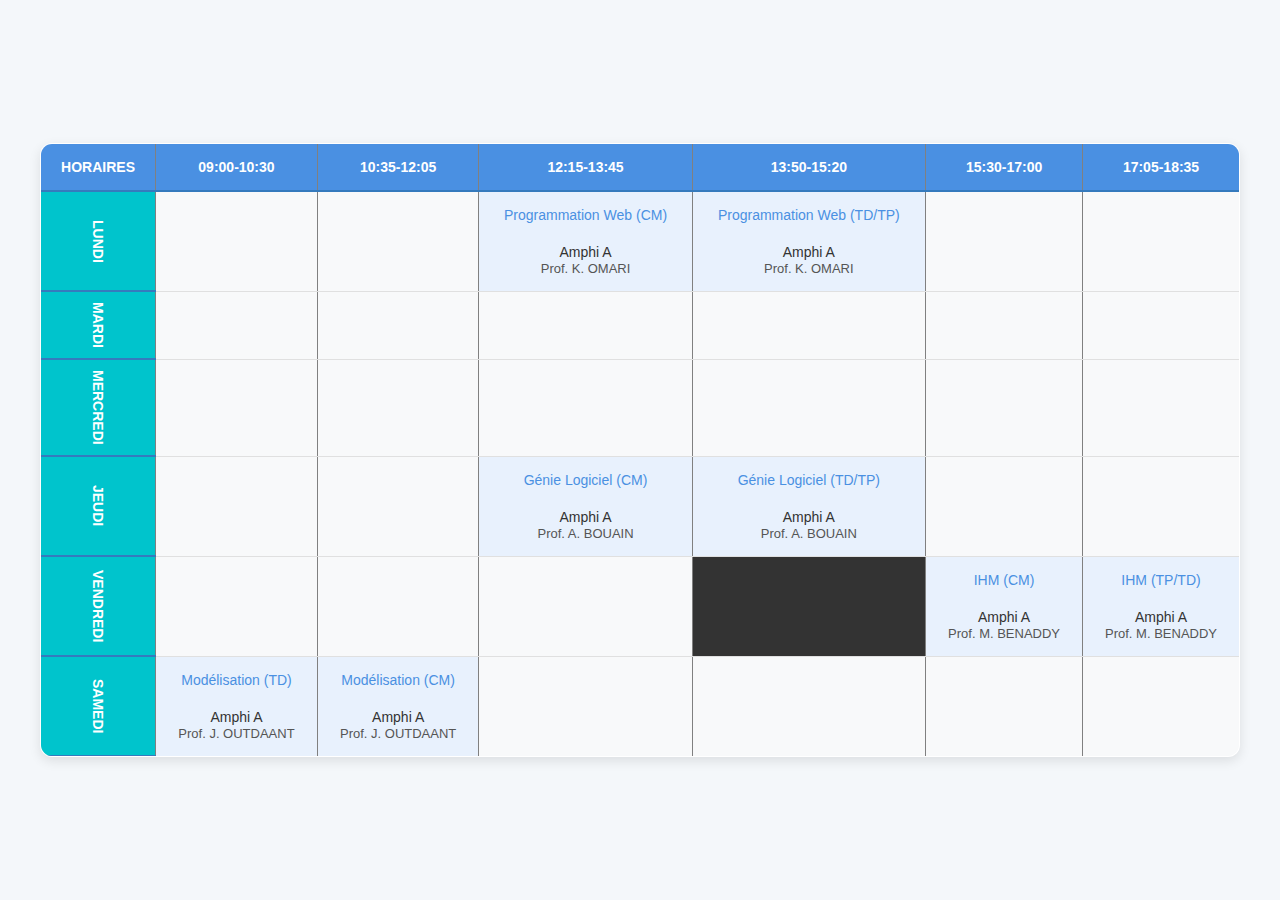
<file: index.html>
<!DOCTYPE html>
<html lang="en">
<head>
    <meta charset="UTF-8">
    <meta name="viewport" content="width=device-width, initial-scale=1.0">
    <title>Emploi du temps</title>
    <link rel="stylesheet" href="style.css" >
      
  
    </style>
</head>
<body>
    <table border="1" cellspacing="0">
        <tr>
            <th bgcolor="blue">Horaires</th>
            <th bgcolor="blue">09:00-10:30</th>
            <th bgcolor="blue">10:35-12:05</th>
            <th bgcolor="blue">12:15-13:45</th>
            <th bgcolor="blue">13:50-15:20</th>
            <th bgcolor="blue">15:30-17:00</th>
            <th bgcolor="blue">17:05-18:35</th>
        </tr>
        <tr>
            <th style="writing-mode: vertical-lr;" bgcolor="cyan">Lundi</th>
            <td colspan="1"></td>
            <td colspan="1"></td>
            <td colspan="1" class="back"><a class="modules" target="_blank" href="https://classroom.google.com/u/0/c/NzYwMjQ0OTExNjYy?hl=fr">Programmation Web (CM)</a> <br> Amphi A <br> <a class="profs" target="_blank" href="./form/form.html">Prof. K. OMARI</a></td>
            <td colspan="1" class="back"><a class="modules" target="_blank" href="https://classroom.google.com/u/0/c/NzYwMjQ0OTExNjYy?hl=fr">Programmation Web (TD/TP)</a> <br> Amphi A <br> <a class="profs" target="_blank" href="./form/form.html">Prof. K. OMARI</a></td>
            <td colspan="1"></td>
            <td colspan="1"></td>
        </tr>
        <tr>
            <th style="writing-mode: vertical-lr;" bgcolor="cyan">Mardi</th>
            <td colspan="1"></td>
            <td colspan="1"></td>
            <td colspan="1"></td>
            <td colspan="1"></td>
            <td colspan="1"></td>
            <td colspan="1"></td>
        </tr>
        <tr>
            <th style="writing-mode: vertical-lr;" bgcolor="cyan">Mercredi</th>
            <td colspan="1"></td>
            <td colspan="1"></td>
            <td colspan="1"></td>
            <td colspan="1"></td>
            <td colspan="1"></td>
            <td colspan="1"></td>
        </tr>
        <tr>
            <th style="writing-mode: vertical-lr;" bgcolor="cyan">Jeudi</th>
            <td colspan="1"></td>
            <td colspan="1"></td>
            <td colspan="1" class="back"><a class="modules" target="_blank" href="https://classroom.google.com/u/0/c/NzUwMzUwNzY1Mzg5?hl=fr">Génie Logiciel (CM)</a><br> Amphi A <br> <a class="profs" target="_blank" href="./form/form.html">Prof. A. BOUAIN</a></td>
            <td colspan="1" class="back"><a class="modules" target="_blank" href="https://classroom.google.com/u/0/c/NzUwMzUwNzY1Mzg5?hl=fr">Génie Logiciel (TD/TP)</a> <br> Amphi A <br> <a class="profs" target="_blank" href="./form/form.html">Prof. A. BOUAIN</a></td>
            <td colspan="1"></td>
            <td colspan="1"></td>
        </tr>
        <tr>
            <th style="writing-mode: vertical-lr;" bgcolor="cyan">Vendredi</th>
            <td colspan="1"></td>
            <td colspan="1"></td>
            <td colspan="1"></td>
            <td colspan="1" bgcolor="black"></td>
            <td colspan="1" class="back"><a class="modules" target="_blank" href="https://sites.google.com/uiz.ac.ma/mohamed-benaddy/ressources/smi-s6-ihm">IHM (CM)</a> <br> Amphi A <br> <a class="profs" href="./form/form.html">Prof. M. BENADDY</a></td>
            <td colspan="1" class="back"><a class="modules" target="_blank" href="https://sites.google.com/uiz.ac.ma/mohamed-benaddy/ressources/smi-s6-ihm">IHM (TP/TD)</a> <br> Amphi A <br> <a class="profs" href="./form/form.html">Prof. M. BENADDY</a></td>
        </tr>
        <tr>
            <th style="writing-mode: vertical-lr;" bgcolor="cyan">Samedi</th>
            <td colspan="1" class="back"><a class="modules" target="_blank" href="https://sites.google.com/a/uiz.ac.ma/elmouatasim/teaching/mod%C3%A9lisation-smi-s6">Modélisation (TD)</a> <br> Amphi A <br> <a class="profs" target="_blank" href="./form/form.html">Prof. J. OUTDAANT</a></td>
            <td colspan="1" class="back"><a class="modules" target="_blank" href="https://sites.google.com/a/uiz.ac.ma/elmouatasim/teaching/mod%C3%A9lisation-smi-s6">Modélisation (CM)</a> <br> Amphi A <br> <a class="profs" target="_blank" href="./form/form.html">Prof. J. OUTDAANT</a></td>
            <td colspan="1"></td>
            <td colspan="1"></td>
            <td colspan="1"></td>
            <td colspan="1"></td>
        </tr>
    </table>
</body>
</html>
</file>
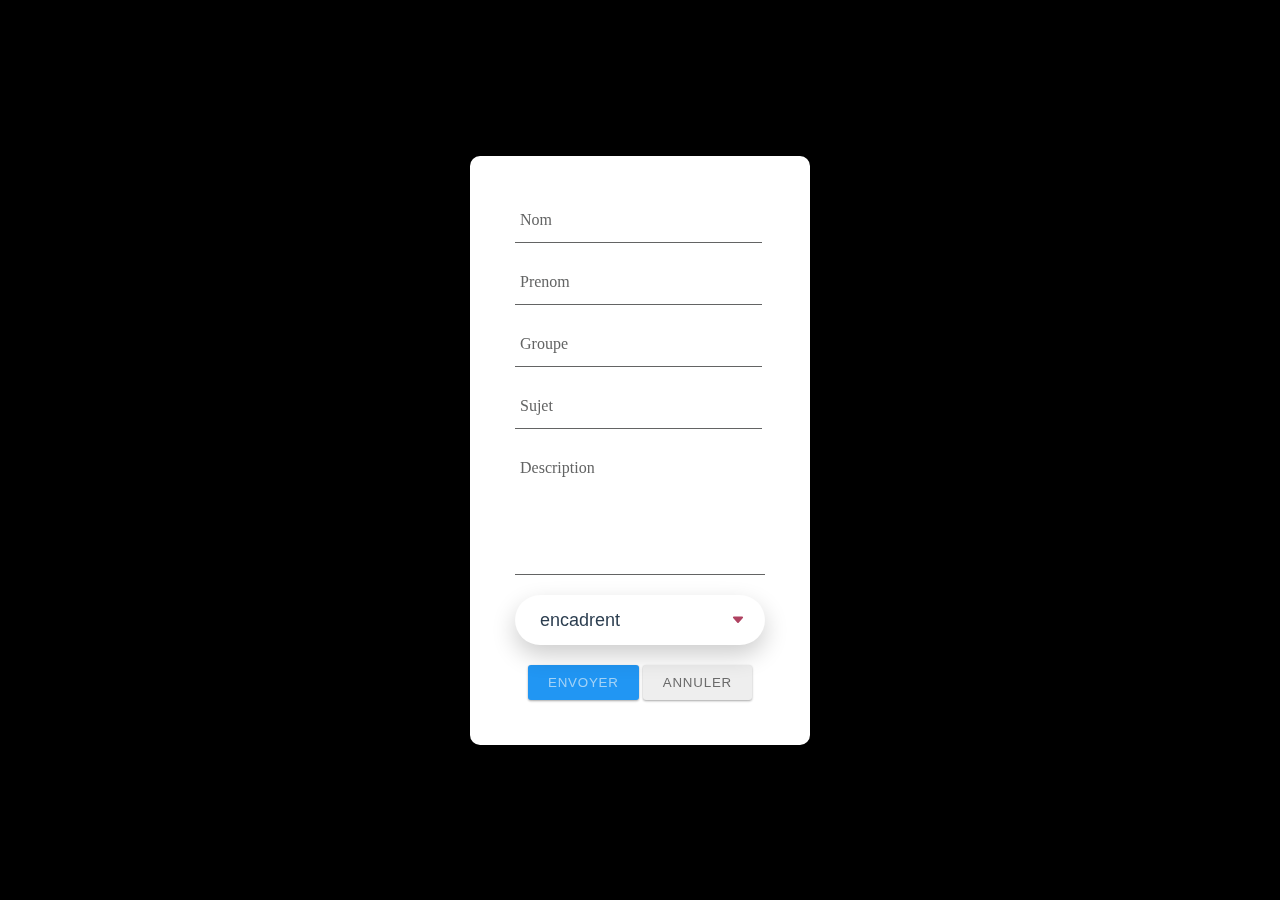
<file: form/form.html>
<!DOCTYPE html>
<html lang="en">
<head>
    <meta charset="UTF-8">
    <meta name="viewport" content="width=device-width , initial-scale=1.0">
    <title>Form </title>
	<link rel="stylesheet" href="style.css">
</head>
<body >
	
		<form method="post" >
			
		  <div class="group">
			<input type="text" required>
			<span class="highlight"></span>
			<span class="bar"></span>
			<label>Nom</label>
		  </div>
		  <div class="group">
			<input type="text" required>
			<span class="highlight"></span>
			<span class="bar"></span>
			<label>Prenom</label>
		  </div>
		  <div class="group">
			<input type="password" required>
			<span class="highlight"></span>
			<span class="bar"></span>
			<label>Groupe</label>
		  </div>
		  <div class="group">
			<input type="text" required>
			<span class="highlight"></span>
			<span class="bar"></span>
			<label>Sujet</label>
		  </div>
		  <div class="group">
			<textarea type="textarea" rows="5" required></textarea>
			<span class="highlight"></span>
			<span class="bar"></span>
			<label>Description</label>
		  </div>
          <div class="group">
			<select name="encadrent" id="encadrent">
				<option value="">encadrent</option>
				<option value="">encadrent 1</option>
				<option value="">encadrent 2</option>
				<option value="">encadrent 3</option>
			</select>
		  </div>
		  <div class="btn-box">
			<button class="btn btn-submit" type="submit" >Envoyer</button>
			<button class="btn btn-cancel" type="reset">Annuler</button>
			
		  </div>
		</form>
	  

</body>
</file>
<file: style.css>
* {
    margin: 0;
    padding: 0;
    box-sizing: border-box;
}

body {
    font-family: 'Segoe UI', Tahoma, Geneva, Verdana, sans-serif;
    background-color: #f4f7fa;
    display: flex;
    justify-content: center;
    align-items: center;
    height: 100vh;
    padding: 20px;
}


table {
    width: 100%;
    max-width: 1200px;
    margin: 0 auto;
    border-collapse: collapse;
    background-color: #fff;
    box-shadow: 0 4px 12px rgba(0, 0, 0, 0.1);
    border-radius: 12px;
    overflow: hidden;
}


th {
    background-color: #4A90E2; 
    color: white;
    padding: 15px;
    font-weight: 600;
    text-transform: uppercase;
    font-size: 14px;
    border-bottom: 2px solid #357ABD;
}


th[style*="writing-mode: vertical-lr"] {
    background-color: #00C4CC; 
    color: white;
    writing-mode: vertical-lr;
    text-align: center;
    min-width: 40px;
    padding: 10px;
}


td {
    padding: 15px;
    text-align: center;
    border-bottom: 1px solid #e0e0e0;
    font-size: 14px;
    color: #333;
    transition: background-color 0.3s ease;
}


td:empty {
    background-color: #f8f9fa;
}


td.back {
    background-color: #e8f1fd;
}


td:hover {
    background-color: #dfe9f5;
}


a.modules, a.profs {
    text-decoration: none;
    font-weight: 500;
    transition: color 0.3s ease;
}

a.modules {
    color: #4A90E2;
    display: block;
    margin-bottom: 5px;
}

a.modules:hover {
    color: #E94E77;
}

a.profs {
    color: #555;
    font-size: 13px;
}

a.profs:hover {
    color: #F5A623; 
}


td[bgcolor="black"] {
    background-color: #333;
}


@media (max-width: 768px) {
    table {
        min-width: 100%;
        min-height: 100%;
    }

    th, td {
        padding: 5px;
    }

    th[style*="writing-mode: vertical-lr"] {
        min-width: 30px;
    }
}

@media (max-width: 480px) {
    th, td {
        padding: 8px;
        font-size: 11px;
    }

    a.modules, a.profs {
        font-size: 11px;
    }
}
</file>
<file: form/style.css>
:root {
    --bg-color: #000000;
    --hl-color: #2196F3;
    --muted-color: #636464;
    --trans-time: 300ms;
  }
  
  * {
    inset: 0;
    margin: 0;
    padding: 0;
    box-sizing: border-box;
  }
  
  body {
    background: var(--bg-color);
    height: 100vh;
    width: 100%;
    display: flex;
    justify-content: center;
    align-items: center;
  }
  
 
  form {
    display: flex;
    flex-direction: column;
    gap: 20px;
    padding: 45px;
    background: #ffffff;
    -webkit-backdrop-filter: blur(5px);
    backdrop-filter: blur(5px);
    border-radius: 10px;
    box-shadow: 0 0 10px 0 rgba(0, 0, 0, 0.1);
  }

  
  form h1 {
    font-size: 3em;
    font-weight: 300;
    text-align: center;
    color: var(--hl-color);
  }
  
  form h5 {
    text-align: center;
    text-transform: uppercase;
    color: var(--muted-color);
  }
  
  form hr.sep {
    background: var(--hl-color);
    box-shadow: none;
    border: none;
    height: 2px;
    width: 25%;
 }
  
  form .emoji {
    font-size: 1.2em;
  }
  
  .group {
    position: relative;
  }
  
 
  textarea {
    resize: none;
  }
  
  input,
  textarea {
    background: none;
    color: var(--muted-color);
    font-size: 18px;
    padding: 10px 10px 10px 5px;
    display: block;
    width: var(--width);
    border: none;
    border-radius: 0;
    border-bottom: 1px solid var(--muted-color);
  }
  
  input:focus,
  textarea:focus {
    border-bottom: 1px solid var(--hl-color);
    color: var(--hl-color);
    outline: none;
  }
  
  input:focus ~ label,
  input:valid ~ label,
  textarea:focus ~ label,
  textarea:valid ~ label {
    top: -14px;
    font-size: 12px;
    color: var(--hl-color);
  }
  
  input:focus ~ .bar:before,
  textarea:focus ~ .bar:before {

    width: var(--width);
  }
  
  input[type="password"] {
    letter-spacing: 0.3em;
  }
  
  label {
    color: var(--muted-color);
    font-size: 16px;
    font-weight: normal;
    position: absolute;
    pointer-events: none;
    left: 5px;
    top: 10px;
    transition: var(--trans-time) ease all;
  }
  
  .bar {
    position: relative;
    display: block;
    width: var(--width);
  }
  
  .bar:before {
    content: '';
    height: 2px;
    width: 0;
    bottom: 0px;
    position: absolute;
    background: var(--hl-color);
    transition: var(--trans-time) ease all;
    left: 0%;
  }
  
 
  .btn {
    background: #fff;
    color: #6b6b6b;
    border: none;
    padding: 10px 20px;
    border-radius: 3px;
    letter-spacing: 0.06em;
    text-transform: uppercase;
    text-decoration: none;
    outline: none;
    box-shadow: 0 1px 3px rgba(0, 0, 0, 0.12), 0 1px 2px rgba(0, 0, 0, 0.24);
    transition: all 0.3s cubic-bezier(.25, .8, .25, 1);
    cursor: pointer;
  }
  
  .btn:hover {
    color: #616161;
    box-shadow: 0 7px 14px rgba(0, 0, 0, 0.18), 0 5px 5px rgba(0, 0, 0, 0.12);
  }
  
  .btn.btn-link {
    background: var(--hl-color);
    color: #c5e4fb;
  }
  
  .btn.btn-link:hover {
    background: #1e88e5;
    color: #d1e9fc;
  }
  
  .btn.btn-submit {
    background: var(--hl-color);
    color: #a3d2f6;
  }
  
  .btn.btn-submit:hover {
    background: #1e88e5;
    color: #d1e9fc;
  }
  
  .btn.btn-cancel {
    background: #eee;
  }
  
  .btn.btn-cancel:hover {
    background: #e6e6e6;
    color: #616161;
  }
  
  .btn-box {
    text-align: center;
 
  }




.dropdown-container {
    position: relative;
    width: 300px;
}


#encadrent {
    appearance: none;
    width: 100%;
    padding: 15px 25px;
    font-size: 18px;
    color: #2c3e50;
    background-color: #ffffff;
    border: none;
    border-radius: 50px;
    box-shadow: 0 10px 25px rgba(0, 0, 0, 0.2);
    cursor: pointer;
    transition: all 0.4s ease-in-out;
    background-image: url("data:image/svg+xml,%3Csvg xmlns='http://www.w3.org/2000/svg' width='14' height='14' fill='%23af4261' viewBox='0 0 16 16'%3E%3Cpath d='M7.247 11.14L2.451 5.658C1.885 5.013 2.345 4 3.204 4h9.592a1 1 0 0 1 .753 1.659l-4.796 5.48a1 1 0 0 1-1.506 0z'/%3E%3C/svg%3E");
    background-repeat:  no-repeat;
    background-position: right 20px center;
    padding-right: 50px;
}


#encadrent:hover {
    transform: translateY(-5px);
    box-shadow: 0 15px 35px rgba(0, 0, 0, 0.25);
    background-color: #f9f9f9;
}


#encadrent:focus {
    outline: none;
    box-shadow: 0 0 15px var(--hl-color), 0 15px 35px var(--hl-color);
    background-color: #fff;
}




.dropdown-container:hover::before,
#encadrent:focus + .dropdown-container::before {
    opacity: 1;
}


#encadrent option {
    padding: 10px;
    background-color: #fff;
    color: #2c3e50;
}
</file>
